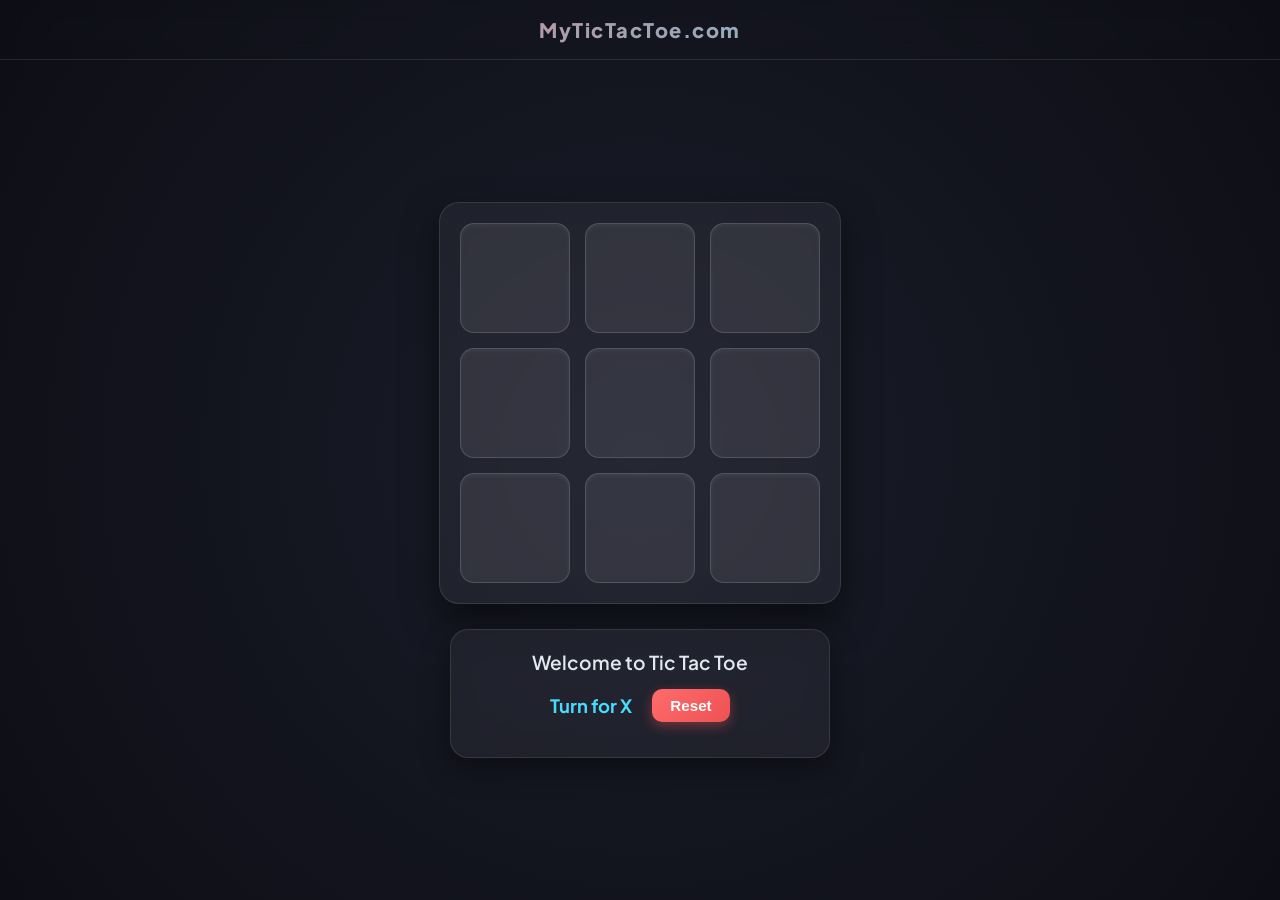
<file: index.html>
<!DOCTYPE html>
<html lang="en">
<head>
    <meta charset="UTF-8">
    <meta name="viewport" content="width=device-width, initial-scale=1.0">
    <title>Modern Tic Tac Toe</title>
    <link rel="stylesheet" href="style.css">
</head>
<body>
    <nav>
        <span>MyTicTacToe.com</span>
    </nav>
    <div class="gamecontainer">
        <div class="container">
             <div class="box"><span class="boxtext"></span></div>
             <div class="box"><span class="boxtext"></span></div>
             <div class="box"><span class="boxtext"></span></div>
             <div class="box"><span class="boxtext"></span></div>
             <div class="box"><span class="boxtext"></span></div>
             <div class="box"><span class="boxtext"></span></div>
             <div class="box"><span class="boxtext"></span></div>
             <div class="box"><span class="boxtext"></span></div>
             <div class="box"><span class="boxtext"></span></div>
        </div>
        <div class="gameinfo">
            <h1>Welcome to Tic Tac Toe</h1>
            <div class="info-container" style="display: flex; justify-content: center; gap: 20px;">
                <span class="info">Turn for X</span>
                <button id="reset">Reset</button>
            </div>
            <div class="imgbox">
                <img src="excited.gft.gif" alt="Winner Celebration">
            </div>
        </div>
    </div>
    <script src="script.js"></script>
</body>
</html>
</file>
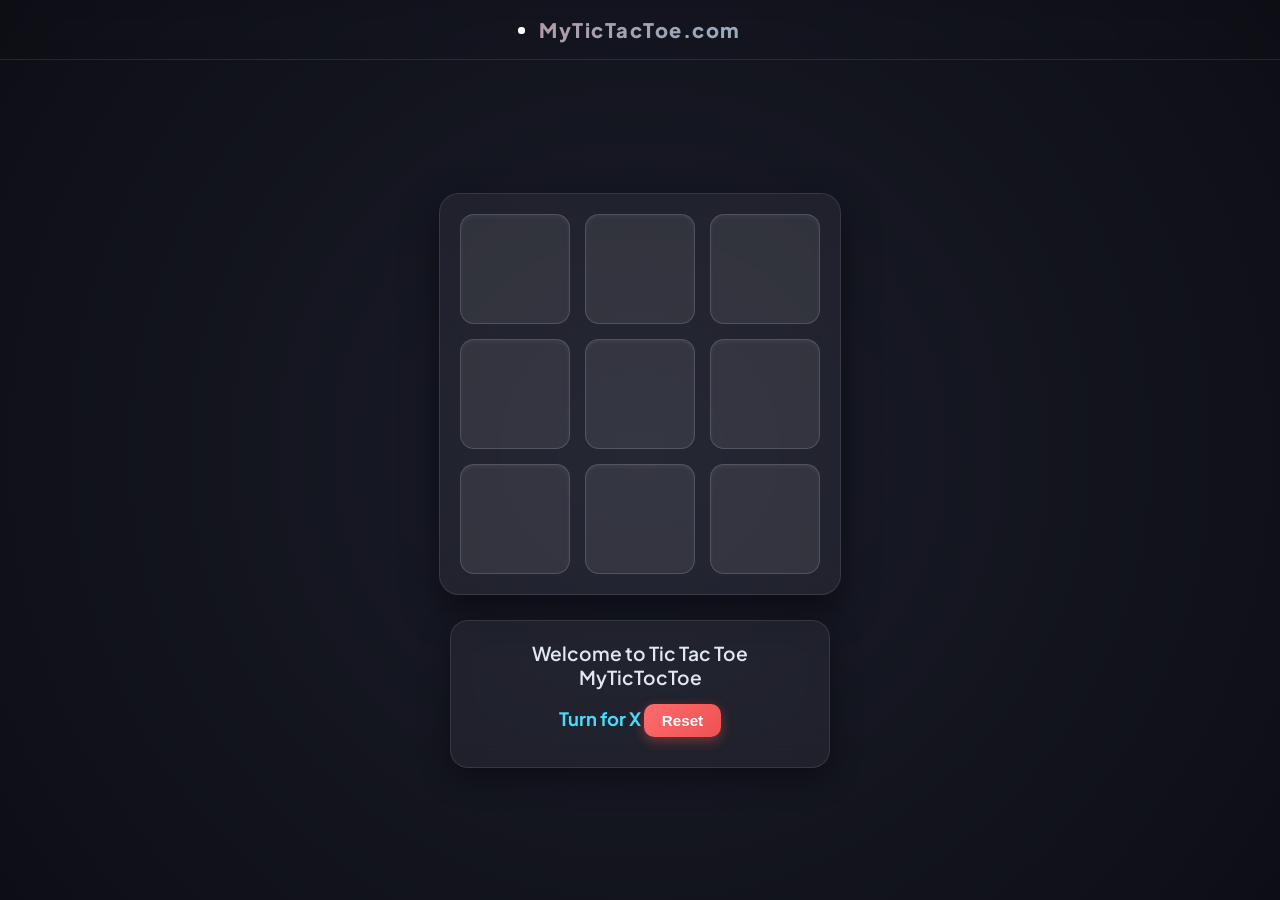
<file: tic tac .html>
<!DOCTYPE html>
<html lang="en">
<head>
    <meta charset="UTF-8">
    <meta name="viewport" content="width=device-width, initial-scale=1.0">
    <title>Tic Tac Toe</title>
    <link rel="stylesheet" href="style.css">
</head>
<body>
    <nav>
        <ul>
            <li>MyTicTacToe.com</li>
        </ul>
    </nav>
    <div class="gamecontainer">
        <div class="container">
             <div class="box bt-0 bl-0"><span class="boxtext"></span></div>
             <div class="box bt-0"><span class="boxtext"></span></div>
             <div class="box bt-0 br-0"><span class="boxtext"></span></div>
             <div class="box bl-0"><span class="boxtext"></span></div>
             <div class="box"><span class="boxtext"></span></div>
             <div class="box br-0"><span class="boxtext"></span></div>
             <div class="box bl-0 bb-0"><span class="boxtext"></span></div>
             <div class="box bb-0"><span class="boxtext"></span></div>
             <div class="box br-0 bb-0"><span class="boxtext"></span></div>
          
        </div>
        <div class="gameinfo">
            <h1>Welcome to Tic Tac Toe MyTicTocToe</h1>
            <div>
                <span class="info">Turn for X</span>
                <button id="reset">Reset</button>
            </div>
            <div class="imgbox">
                <img src="excited.gft.gif" alt="" height="150px" width="150px">
            </div>
        </div>
    </div>
    <script src="script.js"></script>
</body>
</html>
</file>
<file: style.css>
@import url('https://fonts.googleapis.com/css2?family=Plus+Jakarta+Sans:wght@400;600;700;800&display=swap');

* {
    margin: 0;
    padding: 0;
    box-sizing: border-box;
}

body {
    font-family: 'Plus Jakarta Sans', sans-serif;
    background: radial-gradient(circle at center, #1a1c29 0%, #0d0e15 100%);
    color: #f8f9fa;
    min-height: 100vh;
    display: flex;
    flex-direction: column;
}

/* Navbar */
nav {
    background: rgba(255, 255, 255, 0.03);
    backdrop-filter: blur(10px);
    border-bottom: 1px solid rgba(255, 255, 255, 0.1);
    color: #fff;
    height: 60px;
    font-size: 1.25rem;
    display: flex;
    align-items: center;
    justify-content: center;
    font-weight: 800;
    letter-spacing: 1.5px;
    background: linear-gradient(90deg, #ff6b6b, #48dbfb);
    -webkit-background-clip: text;
    -webkit-text-fill-color: transparent;
}

/* Game Container */
.gamecontainer {
    display: flex;
    flex-direction: column;
    align-items: center;
    justify-content: center;
    padding: 20px;
    gap: 25px;
    flex: 1;
}

/* Tic Tac Toe Grid */
.container {
    display: grid;
    grid-template-columns: repeat(3, 90px);
    grid-template-rows: repeat(3, 90px);
    gap: 12px;
    background: rgba(255, 255, 255, 0.05);
    padding: 15px;
    border-radius: 20px;
    backdrop-filter: blur(12px);
    border: 1px solid rgba(255, 255, 255, 0.1);
    box-shadow: 0 15px 35px rgba(0, 0, 0, 0.5);
}

.box {
    background: rgba(255, 255, 255, 0.08);
    border: 1px solid rgba(255, 255, 255, 0.15);
    border-radius: 14px;
    display: flex;
    justify-content: center;
    align-items: center;
    font-size: 2.5rem;
    font-weight: 800;
    cursor: pointer;
    transition: all 0.25s cubic-bezier(0.4, 0, 0.2, 1);
    box-shadow: inset 0 2px 4px rgba(255, 255, 255, 0.05);
}

.box:hover {
    background: rgba(255, 255, 255, 0.15);
    transform: translateY(-3px);
    border-color: rgba(255, 255, 255, 0.3);
}

/* Winning Box Animation Style */
.winning-box {
    background: rgba(72, 219, 251, 0.25) !important;
    border-color: #48dbfb !important;
    box-shadow: 0 0 15px rgba(72, 219, 251, 0.6);
}

/* Game Info Panel */
.gameinfo {
    text-align: center;
    background: rgba(255, 255, 255, 0.05);
    padding: 20px;
    border-radius: 18px;
    backdrop-filter: blur(12px);
    border: 1px solid rgba(255, 255, 255, 0.1);
    box-shadow: 0 10px 30px rgba(0, 0, 0, 0.4);
    width: 100%;
    max-width: 320px;
}

.gameinfo h1 {
    font-size: 1.2rem;
    margin-bottom: 15px;
    color: #e2e8f0;
    font-weight: 600;
}

.info-container {
    display: flex;
    justify-content: space-between;
    align-items: center;
    margin-bottom: 15px;
}

.info {
    font-size: 1.15rem;
    font-weight: 700;
    color: #48dbfb;
}

#reset {
    background: linear-gradient(135deg, #ff6b6b, #ee5253);
    border: none;
    color: #fff;
    padding: 8px 18px;
    border-radius: 10px;
    font-size: 0.95rem;
    font-weight: 700;
    cursor: pointer;
    transition: all 0.2s ease;
    box-shadow: 0 4px 12px rgba(238, 82, 83, 0.4);
}

#reset:hover {
    transform: scale(1.05);
    box-shadow: 0 6px 16px rgba(238, 82, 83, 0.6);
}

.imgbox {
    margin-top: 10px;
}

.imgbox img {
    width: 0px;
    height: auto;
    border-radius: 10px;
    transition: all 0.4s ease;
    display: none;
    margin: 0 auto;
    box-shadow: 0 4px 15px rgba(0,0,0,0.3);
}

/* Pop-in animation for moves */
@keyframes popIn {
    0% { transform: scale(0.5); opacity: 0; }
    100% { transform: scale(1); opacity: 1; }
}

.animate-x {
    color: #ff6b6b;
    animation: popIn 0.2s ease forwards;
}

.animate-o {
    color: #48dbfb;
    animation: popIn 0.2s ease forwards;
}

/* Tablet / Larger Screens */
@media screen and (min-width: 500px) {
    .container {
        grid-template-columns: repeat(3, 110px);
        grid-template-rows: repeat(3, 110px);
        gap: 15px;
        padding: 20px;
    }

    .box {
        font-size: 3rem;
    }

    .gameinfo {
        max-width: 380px;
    }
}
</file>
